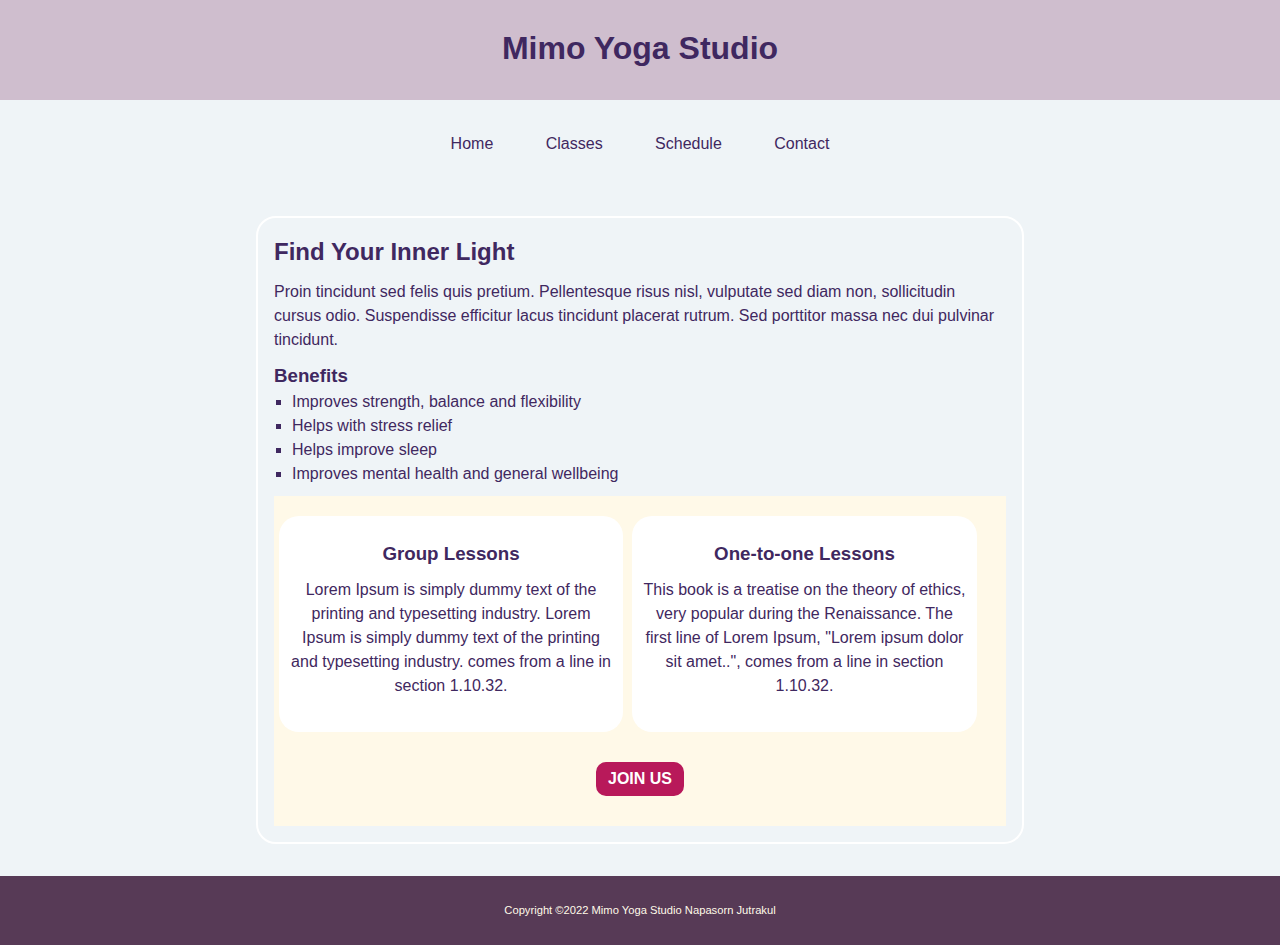
<file: index.html>
<!DOCTYPE html>
<html lang="en">
    <head>
        <meta charset="UTF-8">
        <meta name="viewport" content="width=device-width, initial-scale=1.0">
        <link rel="stylesheet" href="yoga.css">
        <title>Mimo Yoga Studio</title>
    </head>
    <body>
        <header>
            <h1>Mimo Yoga Studio</h1>
        </header>
        <nav>
            <ul>
                <li class="nav"><a href="index.html">Home</a></li>
                <li class="nav"><a href="classes.html">Classes</a></li>
                <li class="nav"><a href="schedule.html">Schedule</a></li>
                <li class="nav"><a href="contact.html">Contact</a></li>
            </ul>
        </nav>
        <main>
            <h2>Find Your Inner Light</h2>
            <p>Proin tincidunt sed felis quis pretium. Pellentesque risus
                nisl, vulputate sed diam non, sollicitudin cursus odio.
                Suspendisse efficitur lacus tincidunt placerat rutrum. Sed
                porttitor massa nec dui pulvinar tincidunt.
            </p>
            <h3>Benefits</h3>
            <ul class="benefirs-list">
                <li>Improves strength, balance and flexibility</li>
                <li>Helps with stress relief</li>
                <li>Helps improve sleep</li>
                <li>Improves mental health and general wellbeing</li>
            </ul>
        <section>
            <article class="service">
                <h3>Group Lessons</h3>
                <p>Lorem Ipsum is simply dummy text of the printing and typesetting industry. Lorem Ipsum is simply dummy text of the printing and typesetting industry. comes from a line in section 1.10.32.</p>
            </article>
            <article class="service">
                <h3>One-to-one Lessons</h3>
                <p>This book is a treatise on the theory of ethics, very popular during the Renaissance. The first line of Lorem Ipsum, "Lorem ipsum dolor sit amet..", comes from a line in section 1.10.32.</p>
            </article>
            <p><button class="button">join us</button></p>
        </section>
    </main>
        <footer>
            <p>Copyright ©2022 Mimo Yoga Studio
            <a href="mailto:jqe23szu@uea.ac.uk">Napasorn Jutrakul</a></p>
        </footer>
    </body>
</html>
</file>
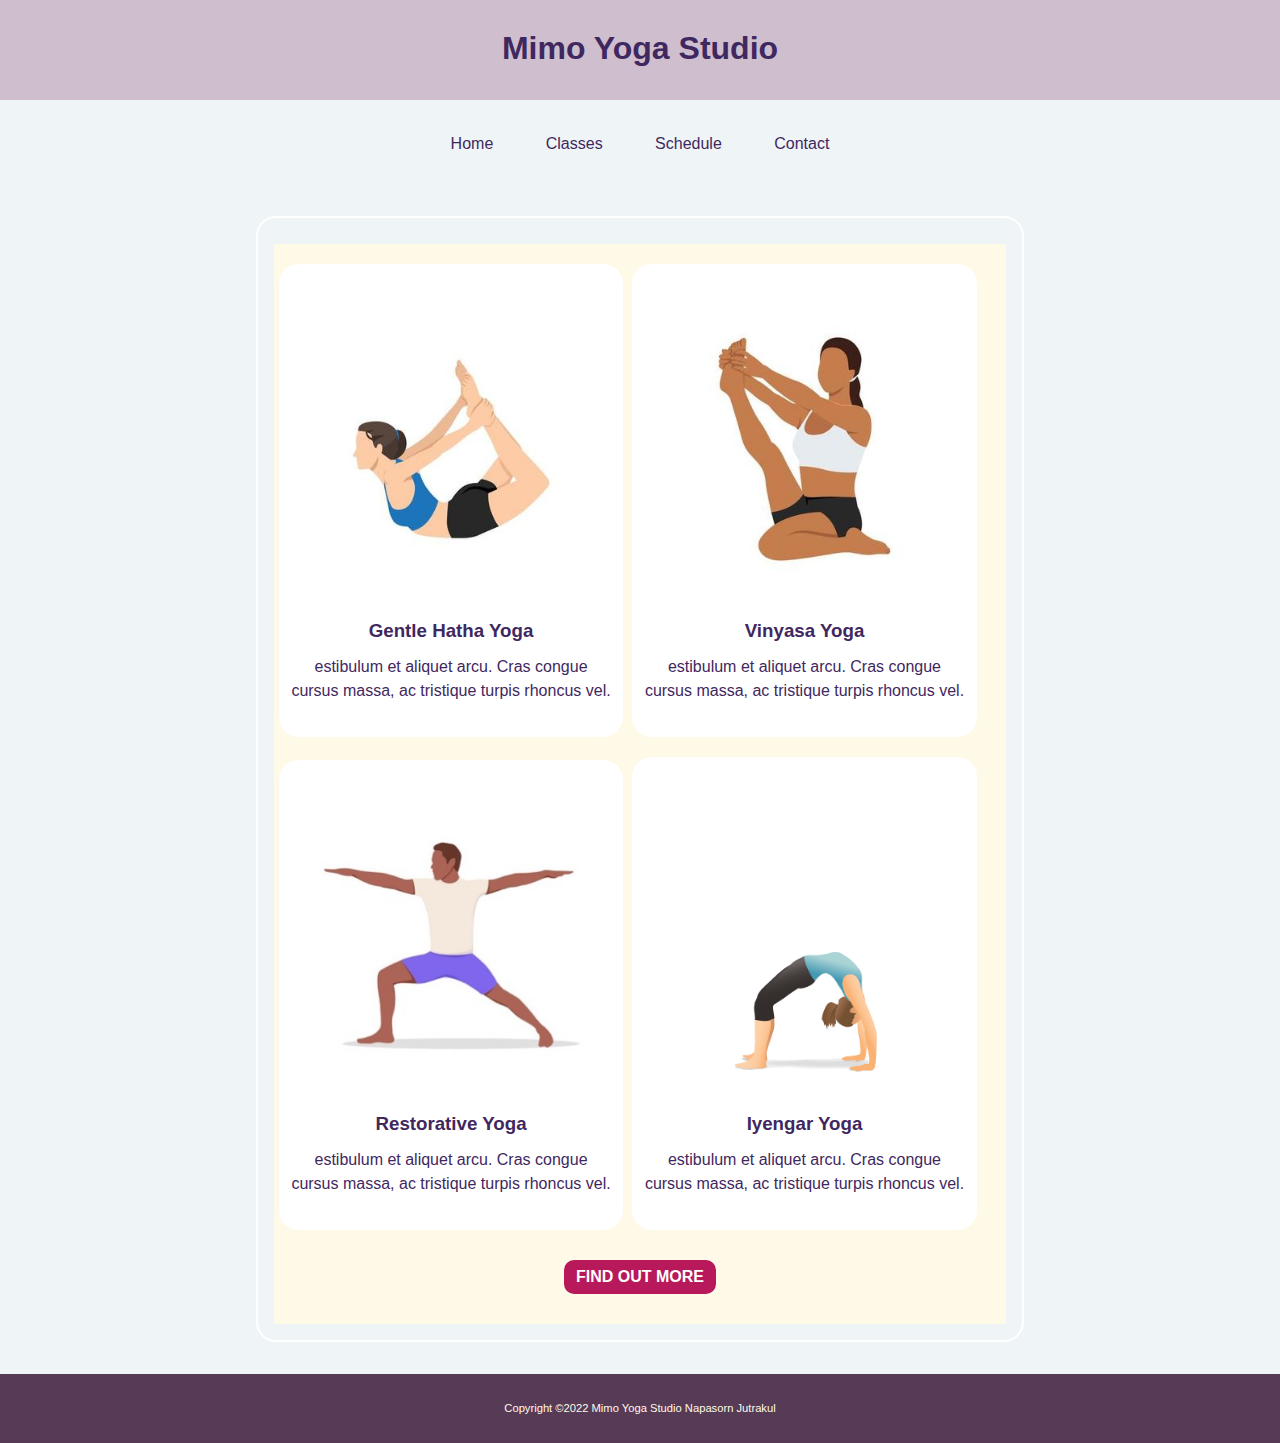
<file: classes.html>
<!DOCTYPE html>
<html lang="en">
    <head>
        <meta charset="UTF-8">
        <meta name="viewport" content="width=device-width, initial-scale=1.0">
        <link rel="stylesheet" href="yoga.css">
        <title>Mimo Yoga Studio :: Classes</title>
    </head>
    <body>
        <header>
            <h1>Mimo Yoga Studio</h1>
        </header>
        <nav>
            <ul>
                <li class="nav"><a href="index.html">Home</a></li>
                <li class="nav"><a href="classes.html">Classes</a></li>
                <li class="nav"><a href="schedule.html">Schedule</a></li>
                <li class="nav"><a href="contact.html">Contact</a></li>
            </ul>
        </nav>
        <main>
            <section>
                <article class="service">
                    <figure>
                        <img src="images/yoga1.jpg" alt="">
                        <figcaption>
                            <h3>Gentle Hatha Yoga</h3>
                            <p>estibulum et aliquet arcu. Cras congue cursus massa, ac
                                tristique turpis rhoncus vel.</p>
                        </figcaption>
                    </figure>
                </article>
                <article class="service">
                    <figure>
                        <img src="images/yoga2.jpg" alt="">
                        <figcaption>
                            <h3>Vinyasa Yoga</h3>
                            <p>estibulum et aliquet arcu. Cras congue cursus massa, ac
                                tristique turpis rhoncus vel.</p>
                        </figcaption>
                    </figure>
                </article>
                <article class="service">
                    <figure>
                        <img src="images/yoga3.jpg" alt="">
                        <figcaption>
                            <h3>Restorative Yoga</h3>
                            <p>estibulum et aliquet arcu. Cras congue cursus massa, ac
                                tristique turpis rhoncus vel.</p>
                        </figcaption>
                    </figure>
                </article>
                <article class="service">
                    <figure>
                        <img src="images/yoga4.jpg" alt="">
                        <figcaption>
                            <h3> Iyengar Yoga</h3>
                            <p>estibulum et aliquet arcu. Cras congue cursus massa, ac
                                tristique turpis rhoncus vel.</p>
                        </figcaption>
                    </figure>
                </article>
                <p><button class="button">Find out more</button></p>
            </section>
        </main>
        <footer>
            <p>Copyright ©2022 Mimo Yoga Studio
            <a href="mailto:jqe23szu@uea.ac.uk">Napasorn Jutrakul</a></p>
        </footer>
    </body>
</html>
</file>
<file: yoga.css>
* {
    margin:0px;
    padding:0px;
}

html {
    background-color: white;
}

body {
    background-color:#EFF4F7;
    color:#3F2860;
    font-family:Verdana, Arial, Helvetica, sans-serif;
    font-size:16px;
    line-height:1.5;
}

header {
    background-color:#CFBECE;
    text-align: center;
    height: 100px;
}

header > h1 {
    line-height: 200%;
    padding-top: 16px;
}

ul {
    list-style-type: none;
}

p {
    margin: 10px auto;
}

a:link, a:visited {
    text-decoration: none;
    color:#3F2860
}

a:hover {
    color:#729479
}

nav {
    text-align: center;
    height: 100px;
    padding: 8px;
}

.nav {
    display: inline-block;
    padding:24px;
}

main {
    margin:auto 20%;
    padding:16px;
    border: 2px solid white;
    border-radius: 20px;
}

section {
    padding: 20px 0px;
    margin: 10px auto auto;
    background-color: #fff9e8;
}

section > p {
    text-align: center;
}

.service {
    display: inline-block;
    width:47%;
    background-color: white;
    padding:24px 11px;
    margin:auto auto 20px 5px;
    text-align: center;
    border-radius: 20px;
    box-sizing:border-box;
}

.button {
    display: inline-block;
    background-color: #B8195A;
    color: white;
    text-transform: uppercase;
    padding: 6px 10px;
    font-weight: 700;
    font-size: 16px;
    border: 2px solid #B8195A;
    border-radius: 10px;
    cursor: pointer;
}

footer {
    background-color: #573A56;
    font-size: 0.7em;
    text-align: center;
    color:#fff9e8;
    padding:16px;
    margin-top: 32px;
}

footer a:link {
    color:#fff9e8;
}

footer a:hover {
    color:#e8fff9;
}

.benefirs-list {
    list-style-type: square;
    margin-left: 18px;
}

figure {
    margin:0;
}

img {
    width: 100%;
    height: auto;
}
</file>
